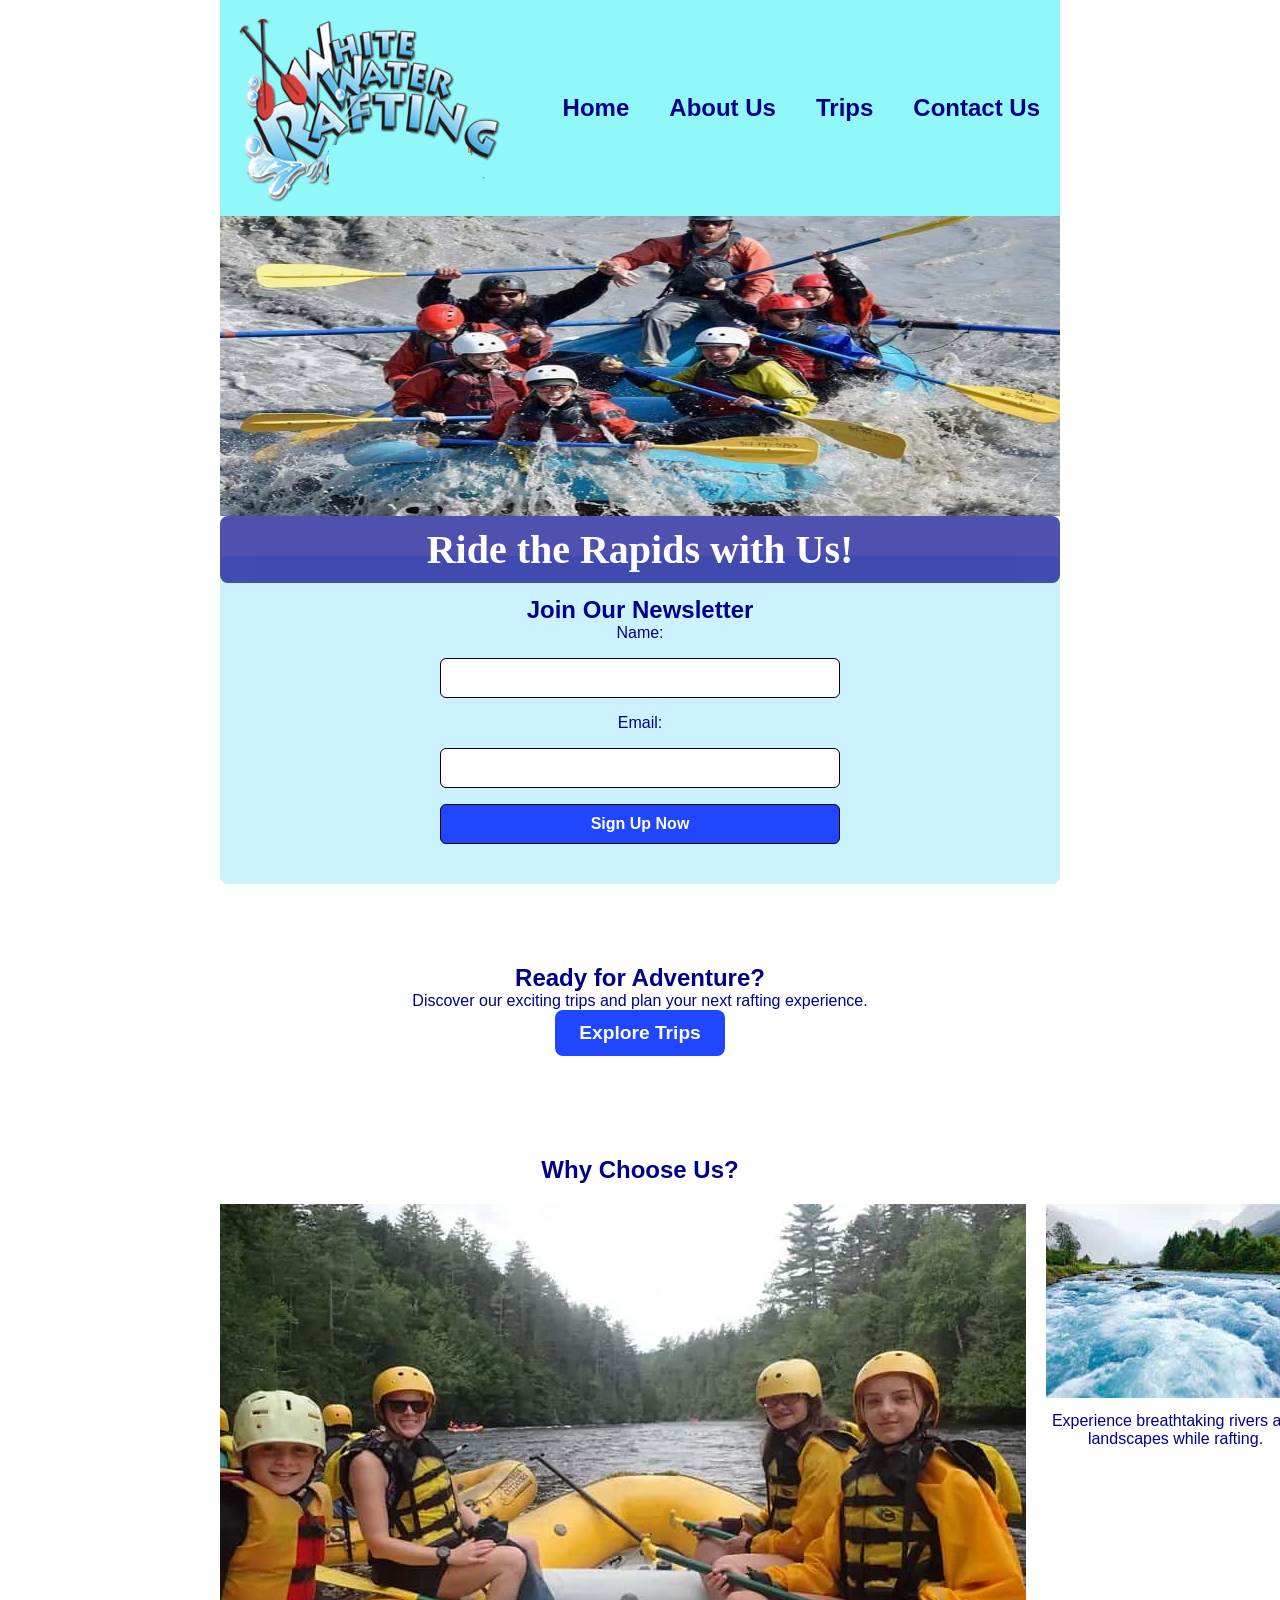
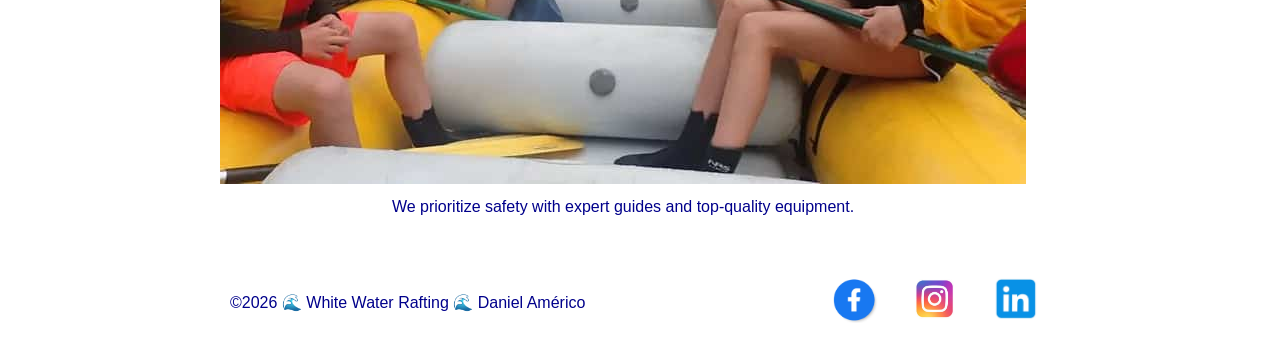
<file: wwr/index.html>
<!DOCTYPE html>
<html lang="en">

<head>
    <meta charset="UTF-8">
    <meta name="viewport" content="width=device-width, initial-scale=1.0">
    <title>Home - White Water Rafting</title>
    <meta name="description"
      content="Welcome to White Water Rafting! Discover thrilling adventures, sign up for our newsletter, and explore our trips.">
    <meta name="author" content="Daniel Américo">
    <link rel="stylesheet" href="styles/rafting.css">
</head>

<body>
    <!-- Header igual às outras páginas -->
    <header>
        <img src="images/logo.png" alt="Rafting Logo">
        <nav>
            <ul>
                <li><a href="index.html">Home</a></li>
                <li><a href="about.html">About Us</a></li>
                <li><a href="trips.html">Trips</a></li>
                <li><a href="contact.html">Contact Us</a></li>
            </ul>
        </nav>
    </header>

    <main>
        <!-- Hero Section -->
        <section class="hero">
            <img src="images/hero-rafting.jpg" alt="Rafting Adventure">
            <h1>Ride the Rapids with Us!</h1>
        </section>

        <!-- Newsletter -->
        <section class="newsletter">
            <h2>Join Our Newsletter</h2>
            <form action="#" method="post">
                <label for="name">Name:</label>
                <input type="text" id="name" name="name" required>

                <label for="email">Email:</label>
                <input type="email" id="email" name="email" required>

                <button type="submit">Sign Up Now</button>
            </form>
        </section>

        <!-- Call to Action -->
        <section class="cta">
            <h2>Ready for Adventure?</h2>
            <p>Discover our exciting trips and plan your next rafting experience.</p>
            <a href="trips.html" class="cta-button">Explore Trips</a>
        </section>

        <!-- Grid Content -->
        <section class="grid-content">
            <h2>Why Choose Us?</h2>
            <div class="grid">
                <div>
                    <img src="images/safety.jpg" alt="Safety First">
                    <p>We prioritize safety with expert guides and top-quality equipment.</p>
                </div>
                <div>
                    <img src="images/nature.jpg" alt="Beautiful Nature">
                    <p>Experience breathtaking rivers and landscapes while rafting.</p>
                </div>
            </div>
        </section>
    </main>

    <!-- Footer igual às outras páginas -->
    <footer>
        <p>©️2026 🌊 White Water Rafting 🌊 Daniel Américo</p>
        <nav class="socialmedia">
            <a href="https://www.facebook.com/daniel.americo.359"><img
                  src="images/facebook-logo.png" alt="Facebook Logo" width="50"></a>
            <a href="https://www.instagram.com/d_.americo/"><img src="images/instagram-logo.png"
                  alt="Instagram Logo" width="50"></a>
            <a href="https://www.linkedin.com/in/daniel-am%C3%A9rico-a589a31b2/"><img
                  src="images/linkdin-logo.png" alt="LinkedIn Logo" width="50"></a>
        </nav>
    </footer>
</body>

</html>
</file>
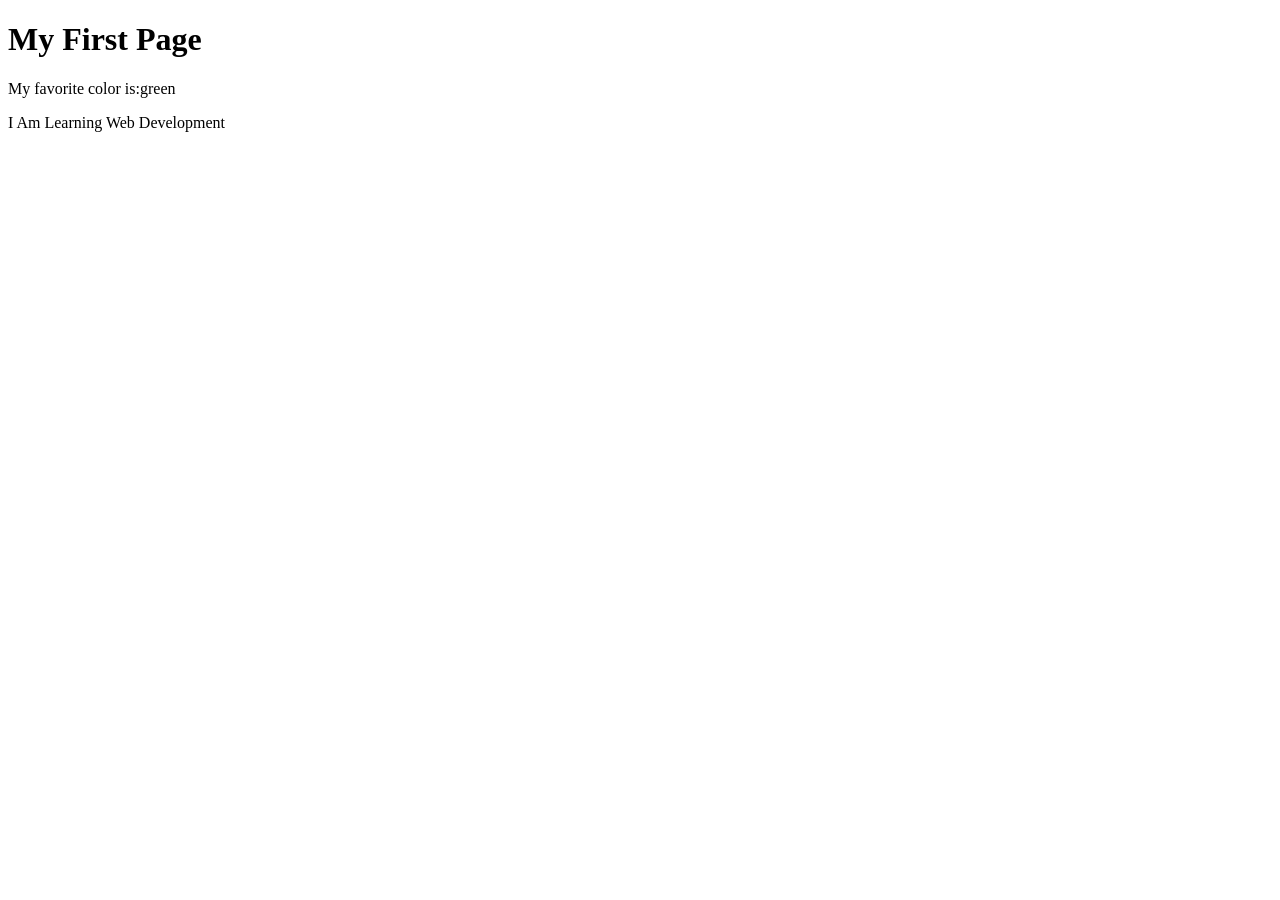
<file: week01/first-page.html>
<!DOCTYPE html>
<html lang="en">

<head>
    <meta charset="UTF-8">
    <meta name="viewport" content="width=device-width, initial-scale=1.0">
    <title>My First Page</title>
</head>

<body>
    <h1>My First Page</h1>
    <p>My favorite color is:green </p>
    <p>I Am Learning Web Development</p>
</body>

</html>
</file>
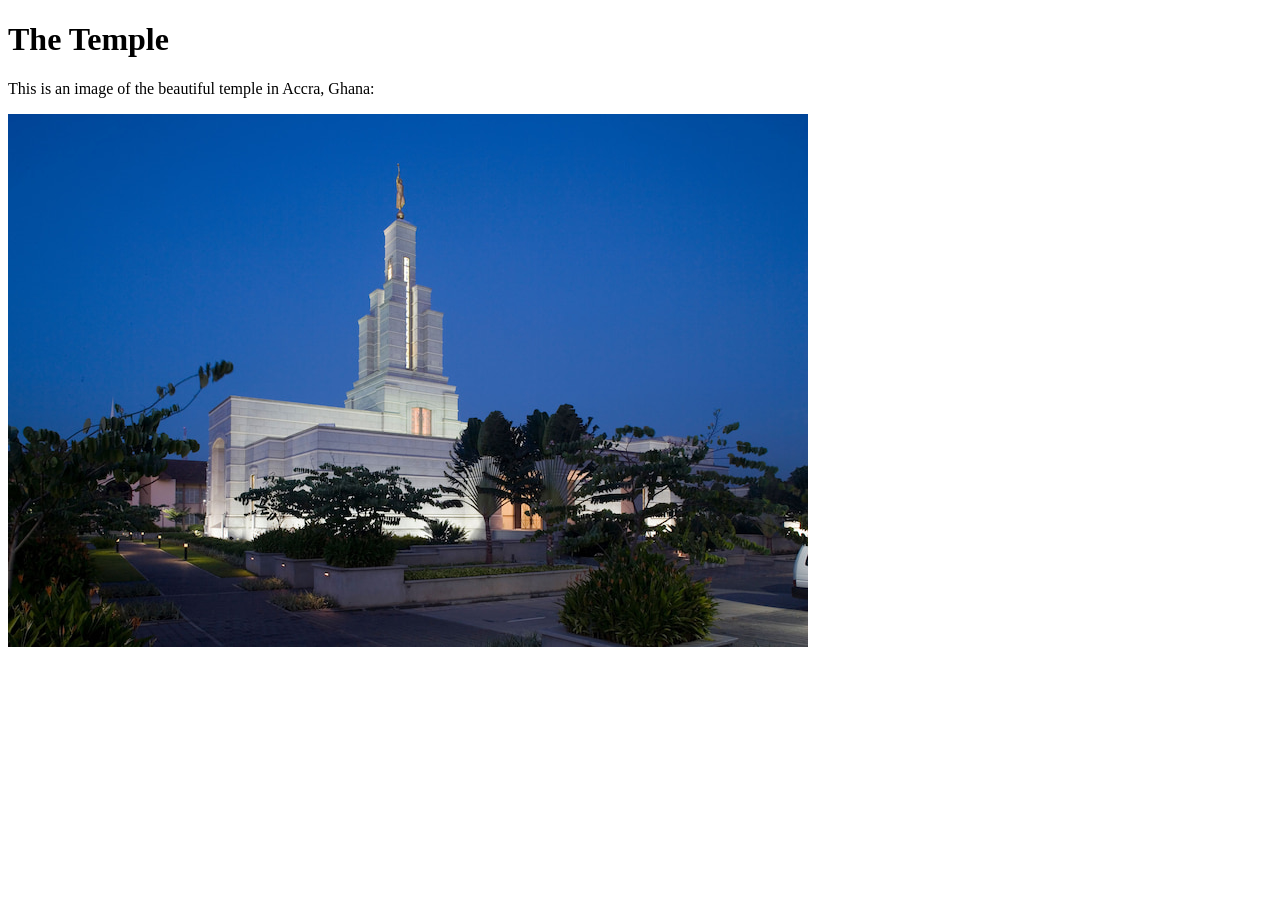
<file: week01/images-solution.html>
<!DOCTYPE html>
<html lang="en">

<head>
    <meta charset="UTF-8">
    <meta name="viewport" content="width=device-width, initial-scale=1.0">
    <title>Temple Image</title>
</head>

<body>
    <h1>The Temple</h1>
    <p>This is an image of the beautiful temple in Accra, Ghana:</p>
    <img src="images/temple-small.jpg" alt="The Accra Ghana Temple">

</body>

</html>
</file>
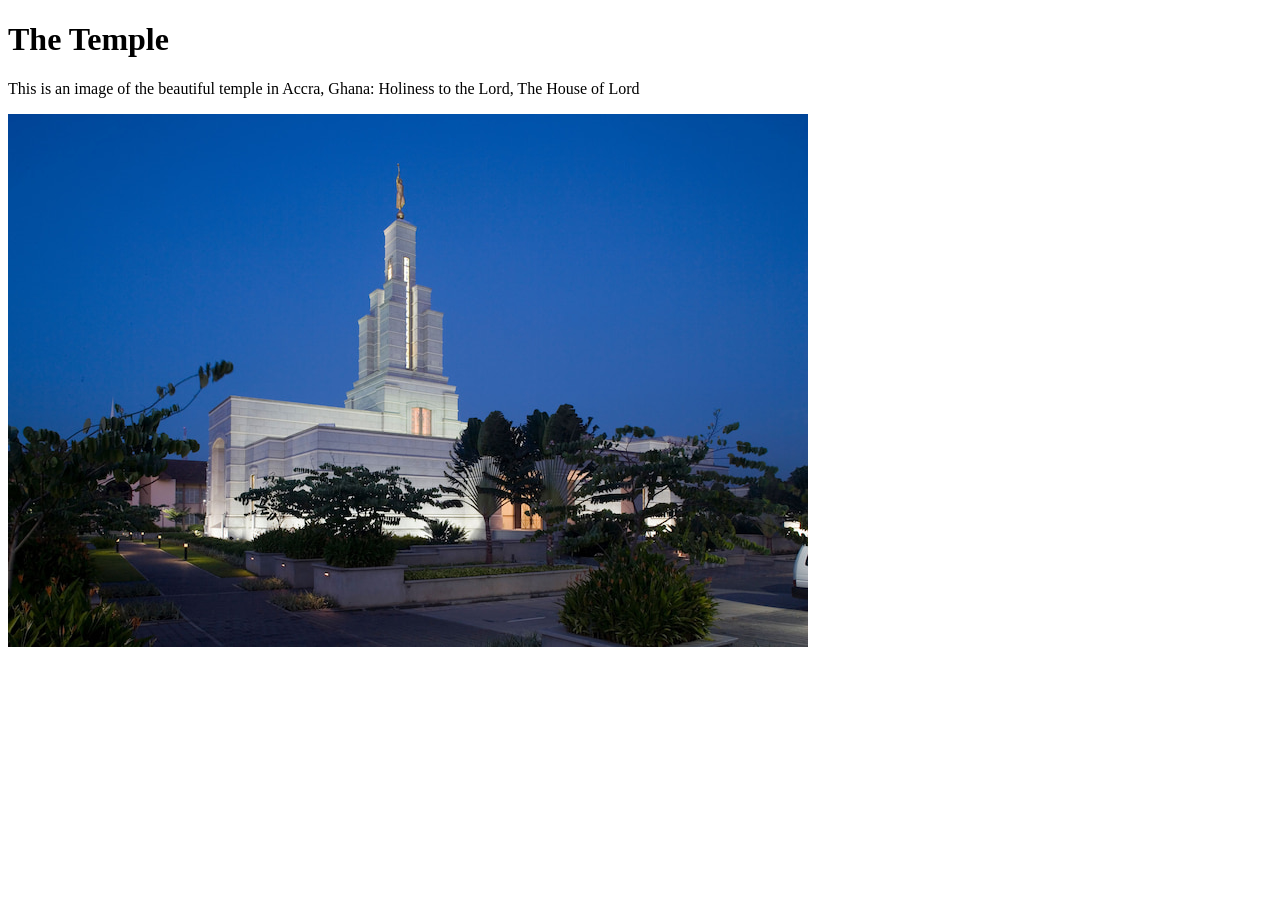
<file: week01/images.html>
<!DOCTYPE html>
<html lang="en">

<head>
    <meta charset="UTF-8">
    <meta name="viewport" content="width=device-width, initial-scale=1.0">
    <title>Temple Image</title>
</head>

<body>
    <h1>The Temple</h1>
    <p>This is an image of the beautiful temple in Accra, Ghana: Holiness to the Lord, The House of
        Lord</p>
    <img src="images/temple-small.jpg" alt="The Accra Ghana Temple">

</body>

</html>
</file>
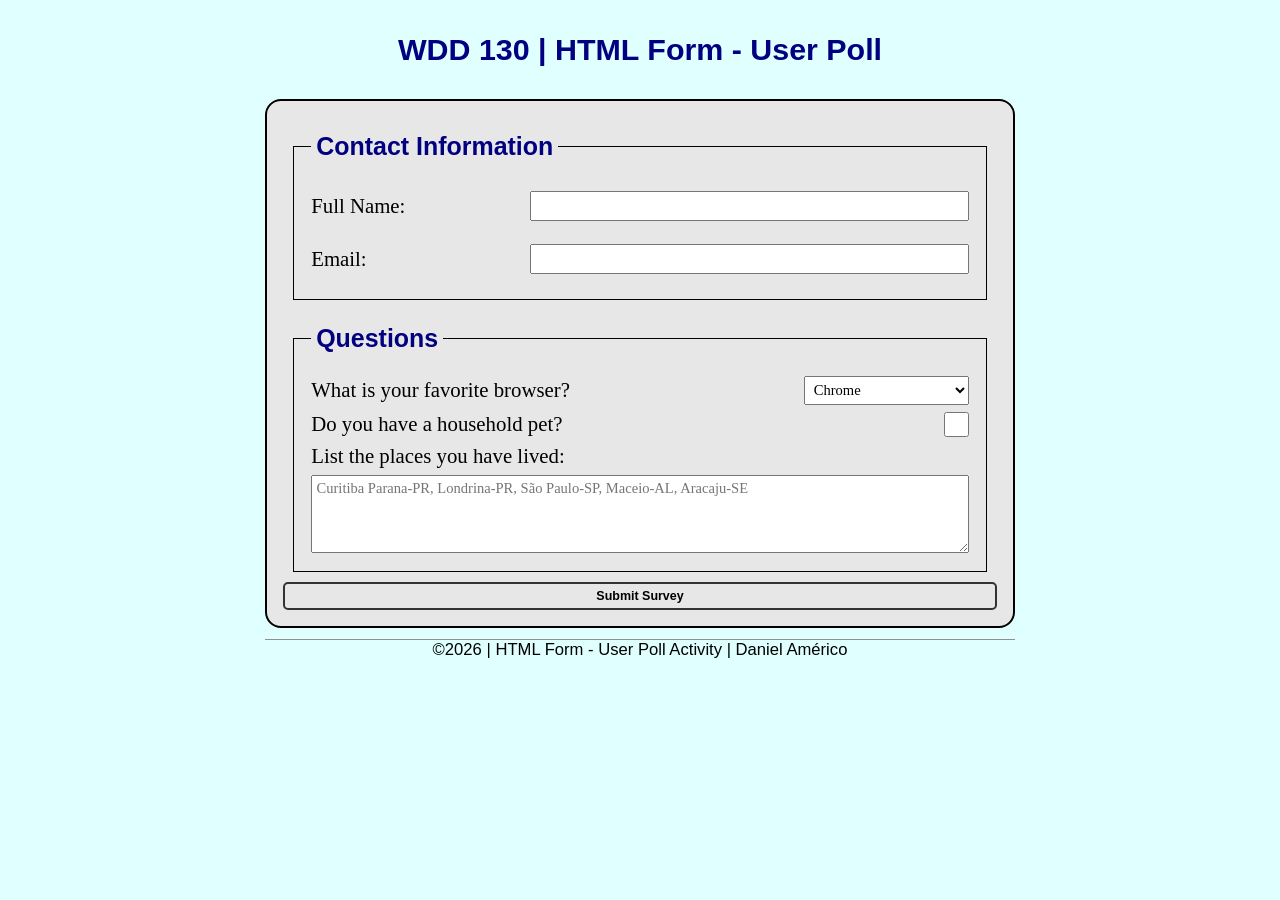
<file: week05/poll-form.html>
<!DOCTYPE html>
<html lang="en">

<head>
    <meta charset="UTF-8">
    <meta name="viewport" content="width=device-width, initial-scale=1.0">
    <title>Poll Form</title>
    <link rel="stylesheet" href="styles/poll-form.css">
</head>

<body>
    <header>
        <h1>WDD 130 | HTML Form - User Poll</h1>
    </header>
    <main>
        <form action="#" method="post">
            <fieldset>
                <legend>Contact Information</legend>

                <div class="form-item column2">
                    <label for="fullname"> Full Name:</label>
                    <input type="text" id="fullname" name="fullname" required>
                </div>

                <div class="form-item column2">
                    <label for="useremail"> Email:</label>
                    <input type="email" id="useremail" name="useremail" required>
                </div>

            </fieldset>

            <fieldset>
                <legend>Questions</legend>
                <div class="form-item column1">
                    <label for="favoritebrowser">What is your favorite browser?</label>
                    <select id="browser" name="browser">
                        <option value="Chrome">Chrome</option>
                        <option value="Safari">Safari</option>
                        <option value="Edge">Edge</option>
                        <option value="Other">Other</option>
                    </select>
                </div>

                <div class="form-item column1">
                    <label for="pet">Do you have a household pet?</label>
                    <input type="checkbox" id="pet" name="pet">
                </div>


                <label for="feedback">List the places you have lived:</label>
                <textarea id="feedback" name="feedback" rows="4"
                  placeholder="Curitiba Parana-PR, Londrina-PR, São Paulo-SP, Maceio-AL, Aracaju-SE"></textarea>
            </fieldset>

            <button type="submit">Submit Survey</button>
        </form>
    </main>
    <footer>
        <p>©️2026 | HTML Form - User Poll Activity | Daniel Américo</p>
    </footer>
</body>

</html>
</file>
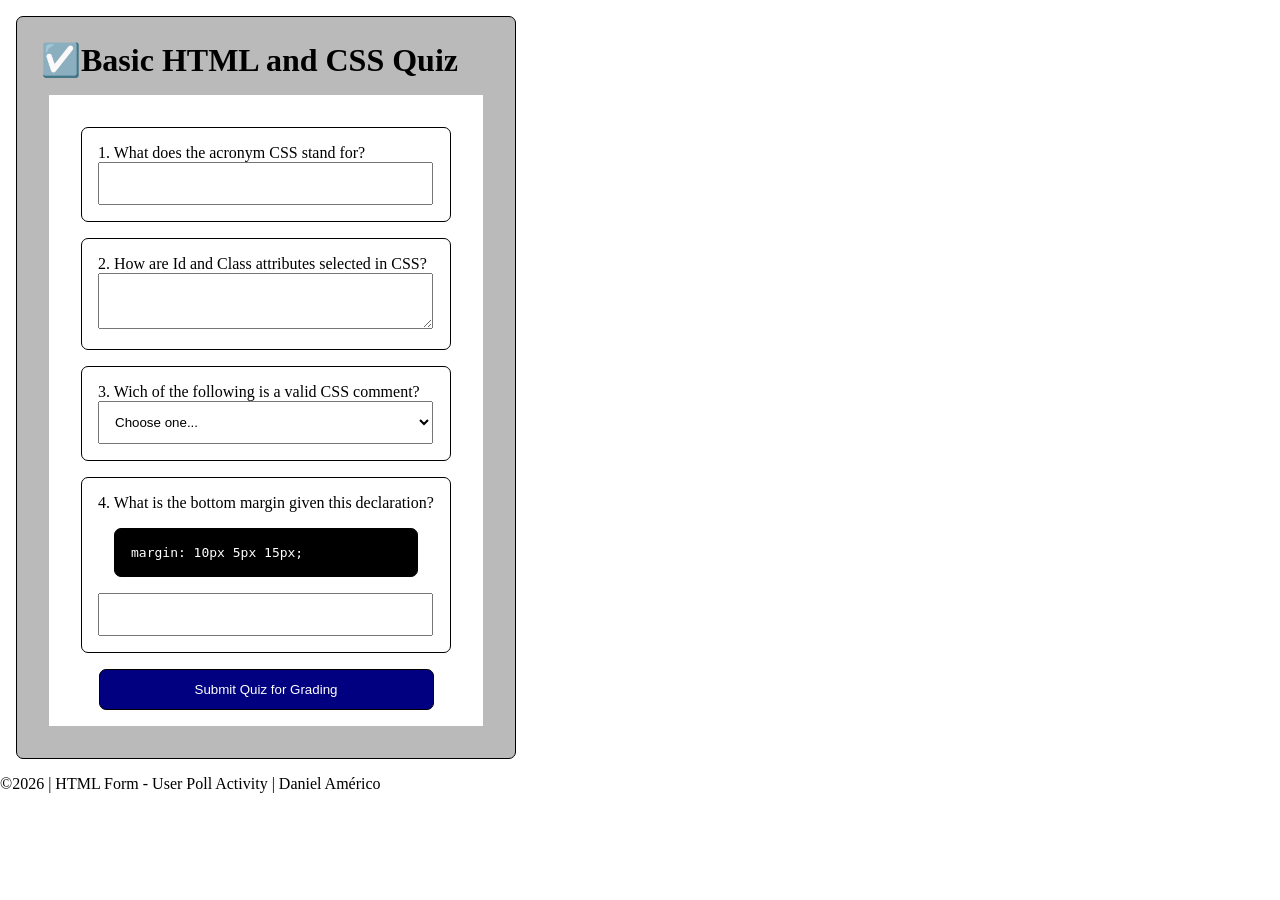
<file: week05/quiz.html>
<!DOCTYPE html>
<html lang="en">

<head>
    <meta charset="UTF-8">
    <meta name="viewport" content="width=device-width, initial-scale=1.0">
    <title>Basic Quiz <Form></Form>
    </title>
    <link rel="stylesheet" href="styles/quiz.css">
</head>

<body>
    <main class="box">
        <h1>☑️Basic HTML and CSS Quiz</h1>
        <form>
            <div class="quiz-item box">
                <!-- desse jeito não precisa nem de for e nem id, a pergunta vem antes e depois usa o input type e o name -->
                <label>
                    1. What does the acronym CSS stand for?
                    <input type="text" name="q1">
                </label>
            </div>
            <div class="quiz-item box">
                <label for="q2">2. How are Id and Class attributes selected in CSS?</label>
                <textarea name="" id="" type="text" id="q2" name="q2"></textarea>
            </div>
            <div class="quiz-item box">
                <label for="q3">3. Wich of the following is a valid CSS comment?</label>
                <select name="" id="" type="text" id="q3" name="q3">
                    <option value="" selected disabled>Choose one...</option>
                    <option value="A">A. &lt; !-- This is a comment -- &gt;</option>
                    <!-- foi usado &lt e &gt; pois ele fazer o simbolo de < > , se a gente tenta fazer isso no html ele entende como um comentario mas nesse caso so queremos colocar em uma pergunta de opções para a pessoa escolher-->
                    <option value="B">B. /* This is a comment */</option>
                    <option value="C">C. // This is a comment // </option>
                </select>
            </div>
            <div class="quiz-item box">
                <label for="q4">4. What is the bottom margin given this declaration?</label>
                <code class="box">margin: 10px 5px 15px;</code>
                <input type="text" id="q4" name="q4">
            </div>

            <button type="submit">Submit Quiz for Grading</button>
        </form>
    </main>
    <footer>
        <p>©️2026 | HTML Form - User Poll Activity | Daniel Américo</p>
    </footer>
</body>

</html>
</file>
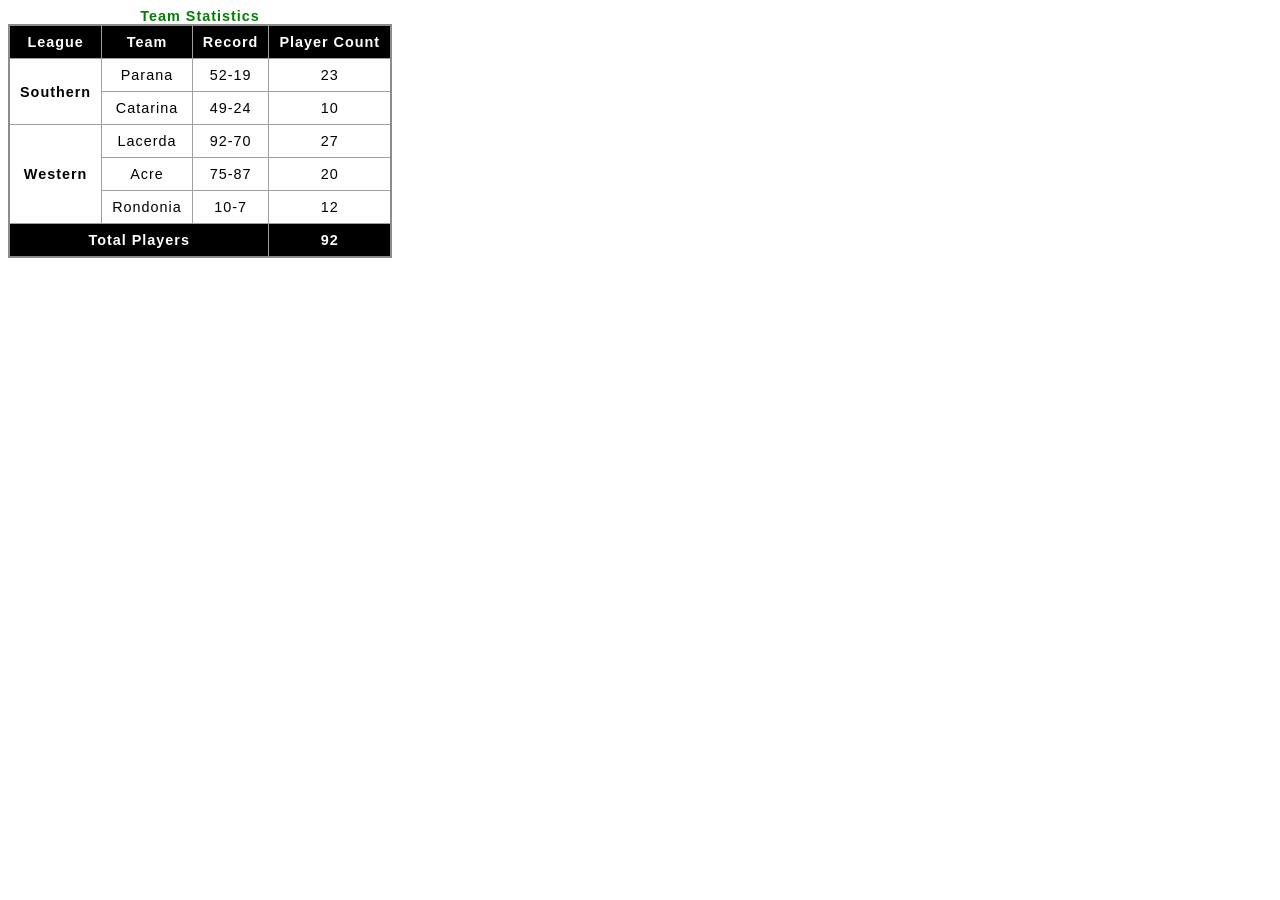
<file: week05/table.html>
<!DOCTYPE html>
<html lang="en">

<head>
    <meta charset="UTF-8">
    <meta name="viewport" content="width=device-width, initial-scale=1.0">
    <title>Tablet</title>
    <link rel="stylesheet" href="styles/table.css">
</head>

<body>
    <table>
        <caption>Team Statistics</caption>
        <thead>
            <tr>
                <th>League</th>
                <th>Team</th>
                <th>Record</th>
                <th>Player Count</th>
            </tr>
        </thead>
        <tbody>
            <tr>
                <th rowspan="2">Southern</th>
                <td>Parana</td>
                <td>52-19</td>
                <td>23</td>
            </tr>
            <tr>
                <td>Catarina</td>
                <td>49-24</td>
                <td>10</td>
            </tr>
            <tr>
                <th rowspan="3">Western</th>
                <td>Lacerda</td>
                <td>92-70</td>
                <td>27</td>
            </tr>
            <tr>
                <td>Acre</td>
                <td>75-87</td>
                <td>20</td>
            </tr>
            <tr>
                <td>Rondonia</td>
                <td>10-7</td>
                <td>12</td>
            </tr>
        </tbody>
        <tfoot>
            <tr>
                <th colspan="3">Total Players</th>
                <td>92</td>
            </tr>
        </tfoot>
    </table>
</body>

</html>
</file>
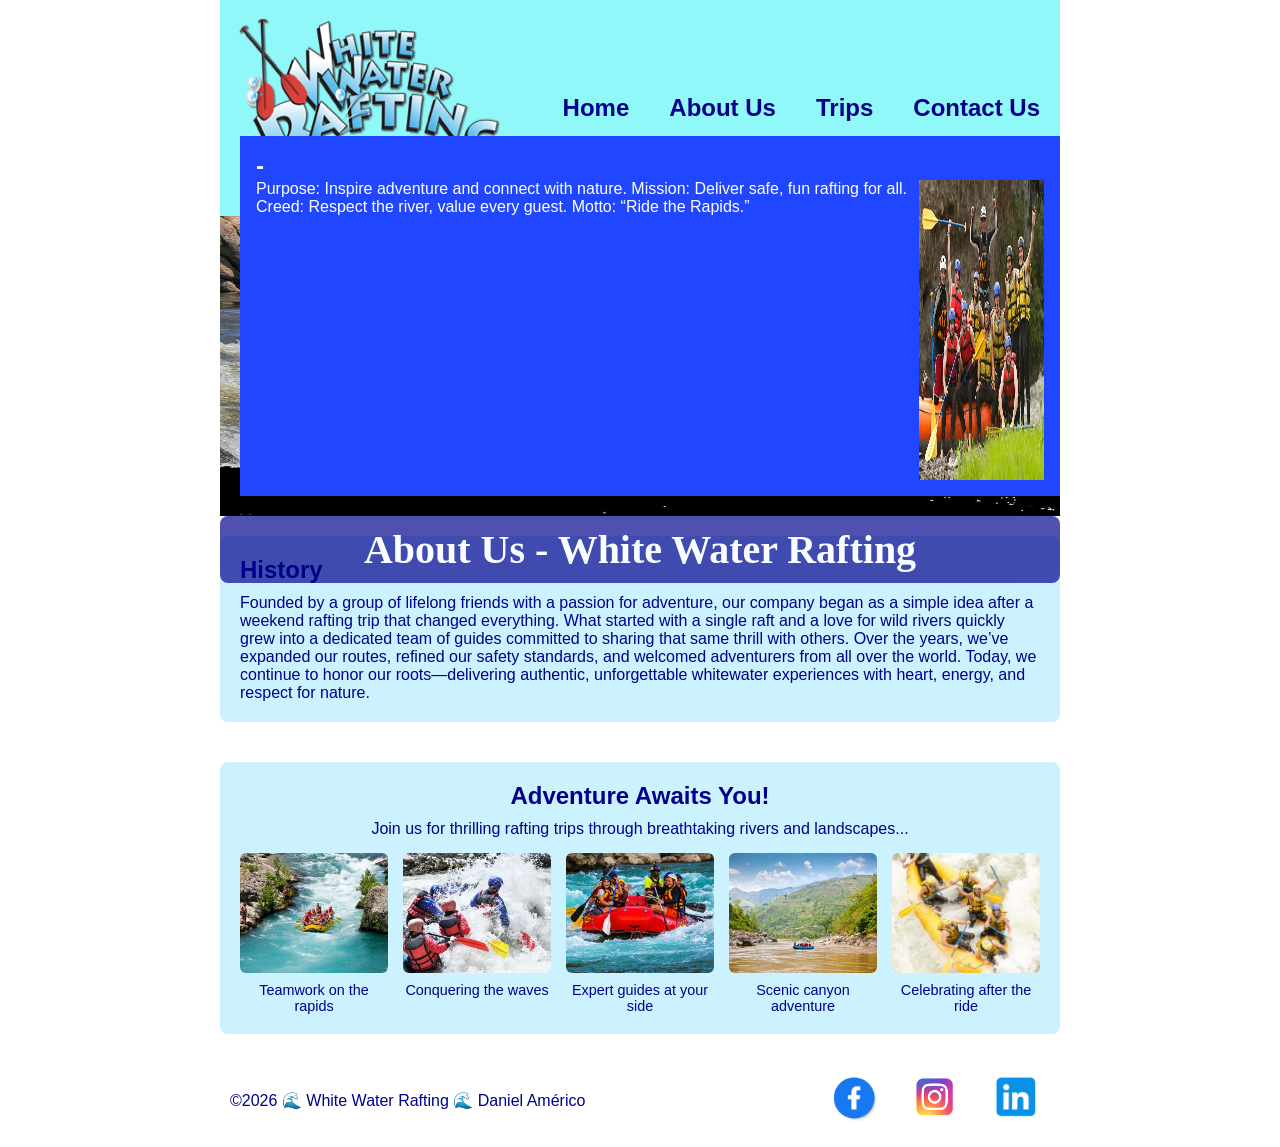
<file: wwr/about copy.html>
<!DOCTYPE html>
<html lang="en">

<head>
    <meta charset="UTF-8">
    <meta name="viewport" content="width=device-width, initial-scale=1.0">
    <title>About Us - White Water Rafting</title>
    <meta name="description"
      content="Discover White Water Rafting adventures. Safe, guided trips through stunning rivers for all skill levels.">
    <meta name="author" content="Daniel Américo">
    <link rel="stylesheet" href="styles/rafting.css">
</head>

<body>
    <header>
        <img src="images/logo.png" alt="rafting logo">
        <nav>
            <ul>
                <!--using ul and li leaves the header as a list one under other-->
                <li><a href="index.html">Home</a></li>
                <li><a href="about.html">About Us</a></li>
                <li><a href="trips.html">Trips</a></li>
                <li><a href="contact.html">Contact Us</a></li>
            </ul>
        </nav>
    </header>
    <main>
        <div class="hero">
            <img src="images/rafting-logo-hero.jpg" alt="Rafting background">
            <h1> About Us - White Water Rafting</h1>
            <article>
                <h2>-</h2>
                <img src="images/happy-client.jpg" alt="Happy client rafting" width="200">
                <p>Purpose: Inspire adventure and connect with nature.
                    Mission: Deliver safe, fun rafting for all.
                    Creed: Respect the river, value every guest.
                    Motto: “Ride the Rapids.”</p>
            </article>
        </div>

        <section class="history">
            <h2>History</h2>
            <p>Founded by a group of lifelong friends with a passion for adventure, our company
                began as a simple
                idea after a weekend rafting trip that changed everything. What started with a
                single raft and a
                love for wild rivers quickly grew into a dedicated team of guides committed to
                sharing that same
                thrill with others. Over the years, we’ve expanded our routes, refined our safety
                standards, and
                welcomed adventurers from all over the world. Today, we continue to honor our
                roots—delivering
                authentic, unforgettable whitewater experiences with heart, energy, and respect for
                nature.</p>
        </section>
        <section class="adventure">
            <h2>Adventure Awaits You!</h2>
            <p>Join us for thrilling rafting trips through breathtaking rivers and landscapes...</p>

            <div class="adventure-gallery">
                <figure>
                    <img src="images/1-rafting-team.jpg" alt="Rafting group on river">
                    <figcaption>Teamwork on the rapids</figcaption>
                </figure>
                <figure>
                    <img src="images/2-rafting-adventure.jpg" alt="Rafting boat in action">
                    <figcaption>Conquering the waves</figcaption>
                </figure>
                <figure>
                    <img src="images/3-enjoy-rafting.jpg" alt="Rafting guide leading">
                    <figcaption>Expert guides at your side</figcaption>
                </figure>
                <figure>
                    <img src="images/4-rafting-picture.jpg" alt="Rafting in canyon">
                    <figcaption>Scenic canyon adventure</figcaption>
                </figure>
                <figure>
                    <img src="images/5-insane-rafting-picture.jpg" alt="Rafting team celebrating">
                    <figcaption>Celebrating after the ride</figcaption>
                </figure>
            </div>
        </section>

    </main>
    <footer>
        <p>©️2026 🌊 White Water Rafting 🌊 Daniel Américo </p>
        <nav class="socialmedia">
            <a href="https://www.facebook.com/daniel.americo.359">
                <img src="images/facebook-logo.png" alt="facebook Logo" width="50">
            </a>
            <a href="https://www.instagram.com/d_.americo/">
                <img src="images/instagram-logo.png" alt="Instagram Logo" width="50">
            </a>
            <a href="https://www.linkedin.com/in/daniel-am%C3%A9rico-a589a31b2/">
                <img src="images/linkdin-logo.png" alt="Linkdin Logo" width="50">
            </a>
        </nav>
    </footer>
</body>

</html>
</file>
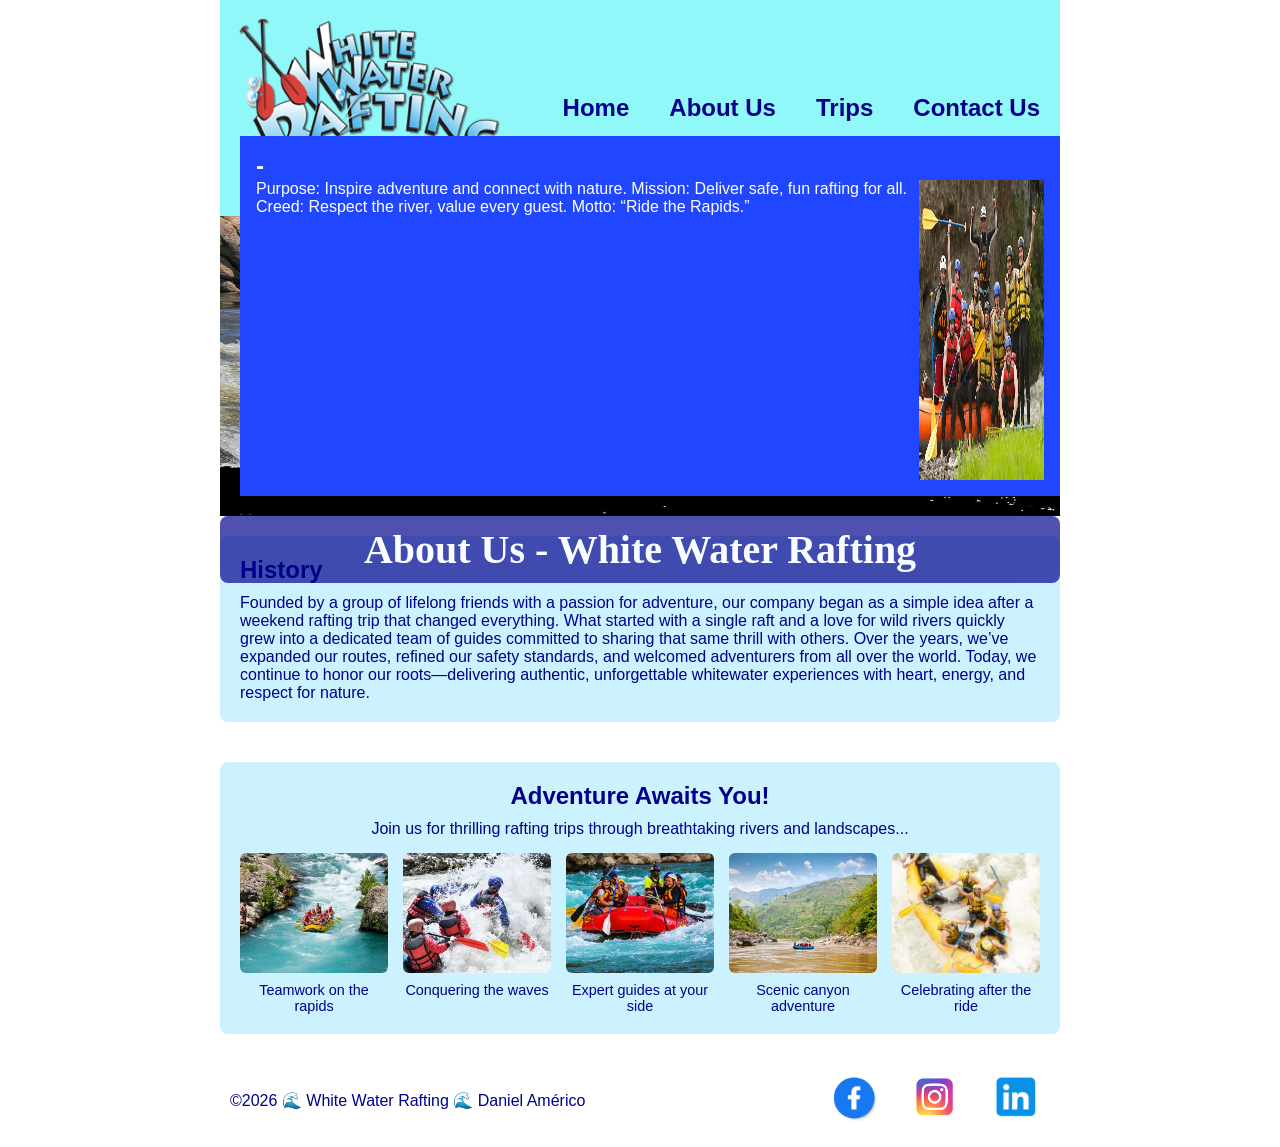
<file: wwr/about.html>
<!DOCTYPE html>
<html lang="en">

<head>
    <meta charset="UTF-8">
    <meta name="viewport" content="width=device-width, initial-scale=1.0">
    <title>About Us - White Water Rafting</title>
    <meta name="description"
      content="Discover White Water Rafting adventures. Safe, guided trips through stunning rivers for all skill levels.">
    <meta name="author" content="Daniel Américo">
    <link rel="stylesheet" href="styles/rafting.css">
</head>

<body>
    <header>
        <img src="images/logo.png" alt="rafting logo.">
        <nav>
            <ul>
                <!--using ul and li leaves the header as a list one under other-->
                <li><a href="index.html">Home</a></li>
                <li><a href="about.html">About Us</a></li>
                <li><a href="trips.html">Trips</a></li>
                <li><a href="contact.html">Contact Us</a></li>
            </ul>
        </nav>
    </header>
    <main>
        <div class="hero">
            <img src="images/rafting-logo-hero.jpg" alt="Rafting background">
            <h1> About Us - White Water Rafting</h1>
            <article>
                <h2>-</h2>
                <img src="images/happy-client.jpg" alt="Happy client rafting" width="200">
                <p>Purpose: Inspire adventure and connect with nature.
                    Mission: Deliver safe, fun rafting for all.
                    Creed: Respect the river, value every guest.
                    Motto: “Ride the Rapids.”</p>
            </article>
        </div>

        <section class="history">
            <h2>History</h2>
            <p>Founded by a group of lifelong friends with a passion for adventure, our company
                began as a simple
                idea after a weekend rafting trip that changed everything. What started with a
                single raft and a
                love for wild rivers quickly grew into a dedicated team of guides committed to
                sharing that same
                thrill with others. Over the years, we’ve expanded our routes, refined our safety
                standards, and
                welcomed adventurers from all over the world. Today, we continue to honor our
                roots—delivering
                authentic, unforgettable whitewater experiences with heart, energy, and respect for
                nature.</p>
        </section>
        <section class="adventure">
            <h2>Adventure Awaits You!</h2>
            <p>Join us for thrilling rafting trips through breathtaking rivers and landscapes...</p>

            <div class="adventure-gallery">
                <figure>
                    <img src="images/1-rafting-team.jpg" alt="Rafting group on river">
                    <figcaption>Teamwork on the rapids</figcaption>
                </figure>
                <figure>
                    <img src="images/2-rafting-adventure.jpg" alt="Rafting boat in action">
                    <figcaption>Conquering the waves</figcaption>
                </figure>
                <figure>
                    <img src="images/3-enjoy-rafting.jpg" alt="Rafting guide leading">
                    <figcaption>Expert guides at your side</figcaption>
                </figure>
                <figure>
                    <img src="images/4-rafting-picture.jpg" alt="Rafting in canyon">
                    <figcaption>Scenic canyon adventure</figcaption>
                </figure>
                <figure>
                    <img src="images/5-insane-rafting-picture.jpg" alt="Rafting team celebrating">
                    <figcaption>Celebrating after the ride</figcaption>
                </figure>
            </div>
        </section>

    </main>
    <footer>
        <p>©️2026 🌊 White Water Rafting 🌊 Daniel Américo </p>
        <nav class="socialmedia">
            <a href="https://www.facebook.com/daniel.americo.359">
                <img src="images/facebook-logo.png" alt="facebook Logo" width="50">
            </a>
            <a href="https://www.instagram.com/d_.americo/">
                <img src="images/instagram-logo.png" alt="Instagram Logo" width="50">
            </a>
            <a href="https://www.linkedin.com/in/daniel-am%C3%A9rico-a589a31b2/">
                <img src="images/linkdin-logo.png" alt="Linkdin Logo" width="50">
            </a>
        </nav>
    </footer>
</body>

</html>
</file>
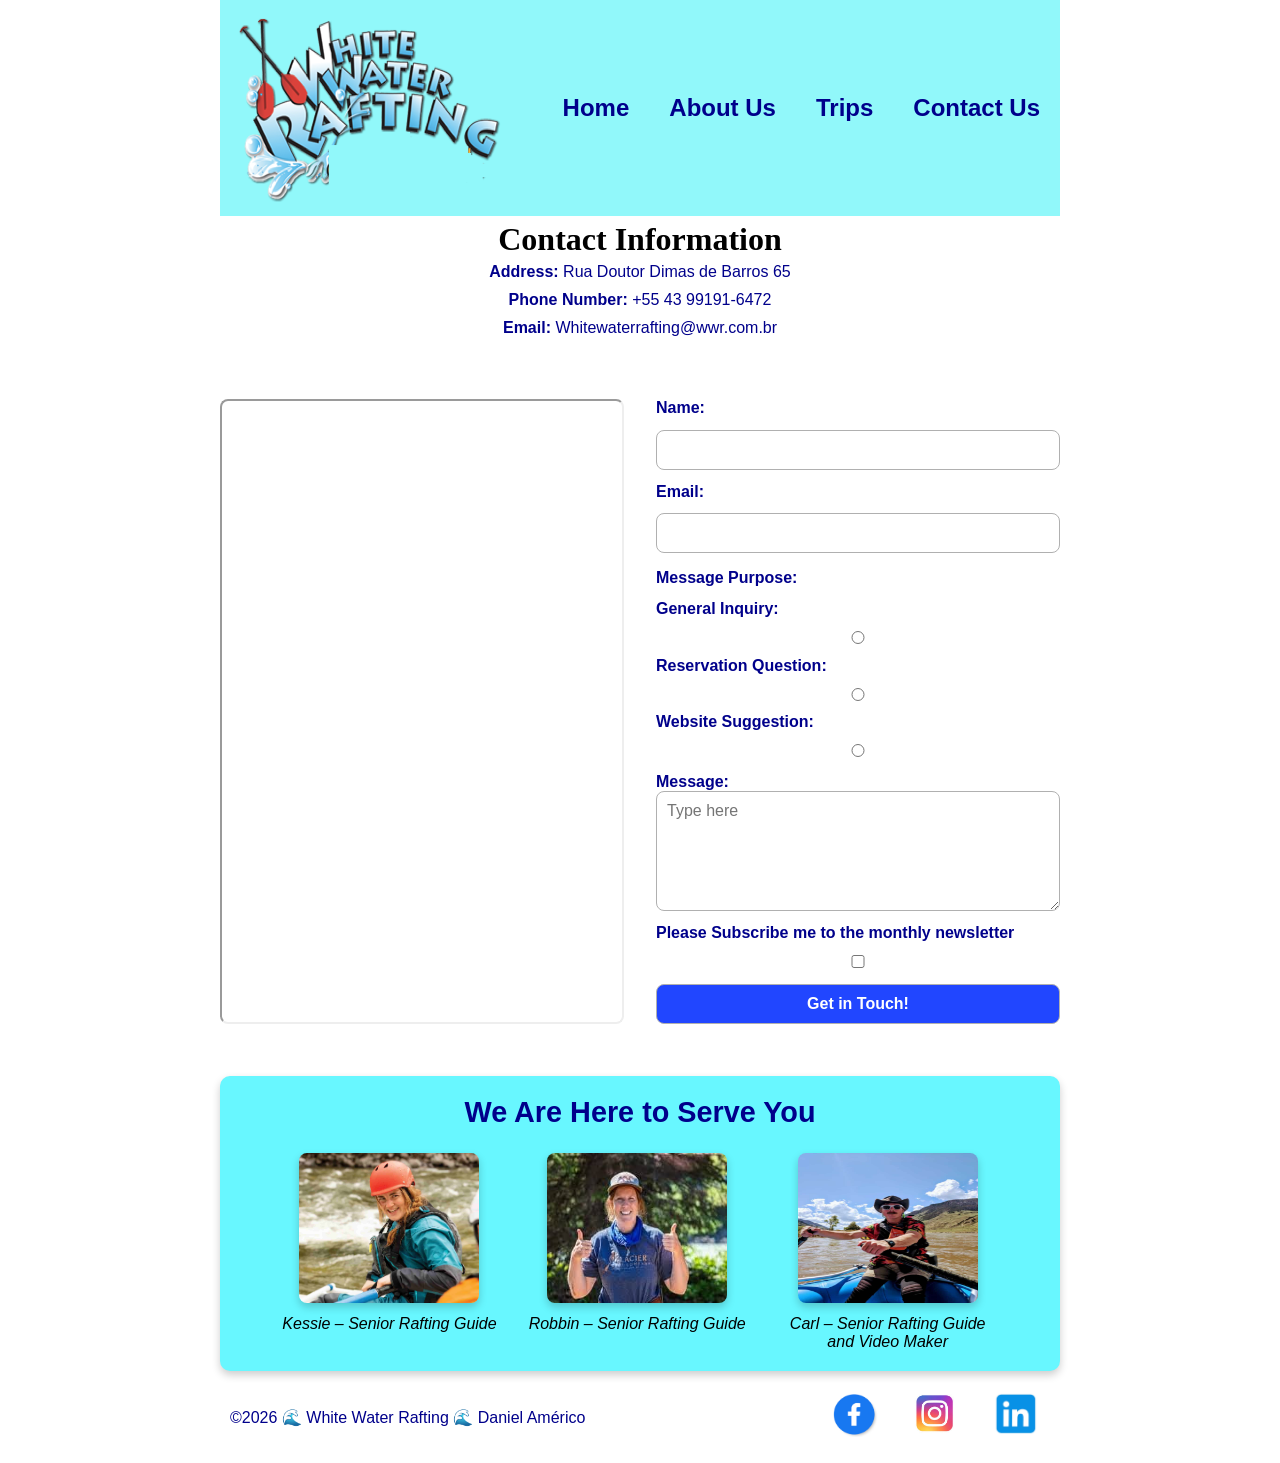
<file: wwr/contact.html>
<!DOCTYPE html>
<html lang="en">

<head>
    <meta charset="UTF-8">
    <meta name="viewport" content="width=device-width, initial-scale=1.0">
    <title>Contact Us - White Water Rafting</title>
    <meta name="description"
      content="Contact Us for more information about reservations, plans a much more adventure that rafting offer!!!">
    <meta name="author" content="Daniel Américo">
    <link rel="stylesheet" href="styles/rafting.css">
</head>

<body>
    <header>
        <img src="images/logo.png" alt="rafting logo">
        <nav>
            <ul>
                <!--using ul and li leaves the header as a list one under other-->
                <li><a href="index.html">Home</a></li>
                <li><a href="about.html">About Us</a></li>
                <li><a href="trips.html">Trips</a></li>
                <li><a href="contact.html">Contact Us</a></li>
            </ul>
        </nav>
    </header>
    <main>
        <div class="company-info">
            <h1>Contact Information</h1>
            <p><strong>Address:</strong> Rua Doutor Dimas de Barros 65</p>
            <p><strong>Phone Number:</strong> +55 43 99191-6472</p>
            <p><strong>Email:</strong> Whitewaterrafting@wwr.com.br</p>
        </div>

        <section class="contact-area">
            <div class="map">
                <iframe
                  src="https://www.google.com/maps/embed?pb=!1m18!1m12!1m3!1d3663.4490638610228!2d-51.17884472489822!3d-23.335739978955502!2m3!1f0!2f0!3f0!3m2!1i1024!2i768!4f13.1!3m3!1m2!1s0x94eb434a6eda02f7%3A0x98a49a0dbee7845f!2sR.%20Dr.%20Dimas%20de%20Barros%2C%2065%20-%20Guanabara%2C%20Londrina%20-%20PR%2C%2086010-010!5e0!3m2!1spt-BR!2sbr!4v1775090312019!5m2!1spt-BR!2sbr"
                  referrerpolicy="no-referrer-when-downgrade"></iframe>
            </div>

            <div class="contact-form">
                <form action="#" method="post">
                    <fieldset>
                        <label for="name"> Name:</label>
                        <input type="text" id="name" name="name" required>

                        <label for="email"> Email:</label>
                        <input type="email" id="email" name="Email" required>

                    </fieldset>

                    <fieldset>
                        <label>Message Purpose:</label>

                        <label for="Generalinquiry"> General Inquiry:</label>
                        <input type="radio" id="General" name="purpose" value="General" required>


                        <label for="reservation"> Reservation Question:</label>
                        <input type="radio" id="reservation" name="purpose" value="Reservation">


                        <label for="suggestion"> Website Suggestion:</label>
                        <input type="radio" id="suggestion" name="purpose" value="suggestion"
                          required>


                    </fieldset>

                    <fieldset>
                        <label>
                            Message:
                            <textarea name="Message" id="Message" placeholder="Type here"
                              required></textarea>
                        </label>

                        <label for="subscribe"> Please Subscribe me to the monthly
                            newsletter</label>
                        <input type="checkbox" id="subscribe"
                          name="Please Subscribe me to the monthly newsletter" required>

                    </fieldset>


                    <button type="submit">Get in Touch!</button>

                </form>
            </div>
        </section>

        <section class="employees">
            <h2><strong>We Are Here to Serve You</strong></h2>
            <div class="employees-gallery">
                <figure>
                    <img src="images/employe1.jpg" alt="Portrait of Kassie, rafting guide">
                    <figcaption>Kessie – Senior Rafting Guide</figcaption>
                </figure>
                <figure>
                    <img src="images/employe2.jpg" alt="Portrait of Robin, rafting guide">
                    <figcaption>Robbin – Senior Rafting Guide</figcaption>
                </figure>
                <figure>
                    <img src="images/employe3.jpg" alt="Portrait of Carl, rafting guide">
                    <figcaption>Carl – Senior Rafting Guide and Video Maker</figcaption>
                </figure>
            </div>
        </section>


    </main>
    <footer>
        <p>©️2026 🌊 White Water Rafting 🌊 Daniel Américo </p>
        <nav class="socialmedia">
            <a href="https://www.facebook.com/daniel.americo.359">
                <img src="images/facebook-logo.png" alt="facebook Logo" width="50">
            </a>
            <a href="https://www.instagram.com/d_.americo/">
                <img src="images/instagram-logo.png" alt="Instagram Logo" width="50">
            </a>
            <a href="https://www.linkedin.com/in/daniel-am%C3%A9rico-a589a31b2/">
                <img src="images/linkdin-logo.png" alt="Linkdin Logo" width="50">
            </a>
        </nav>
    </footer>
</body>

</html>
</file>
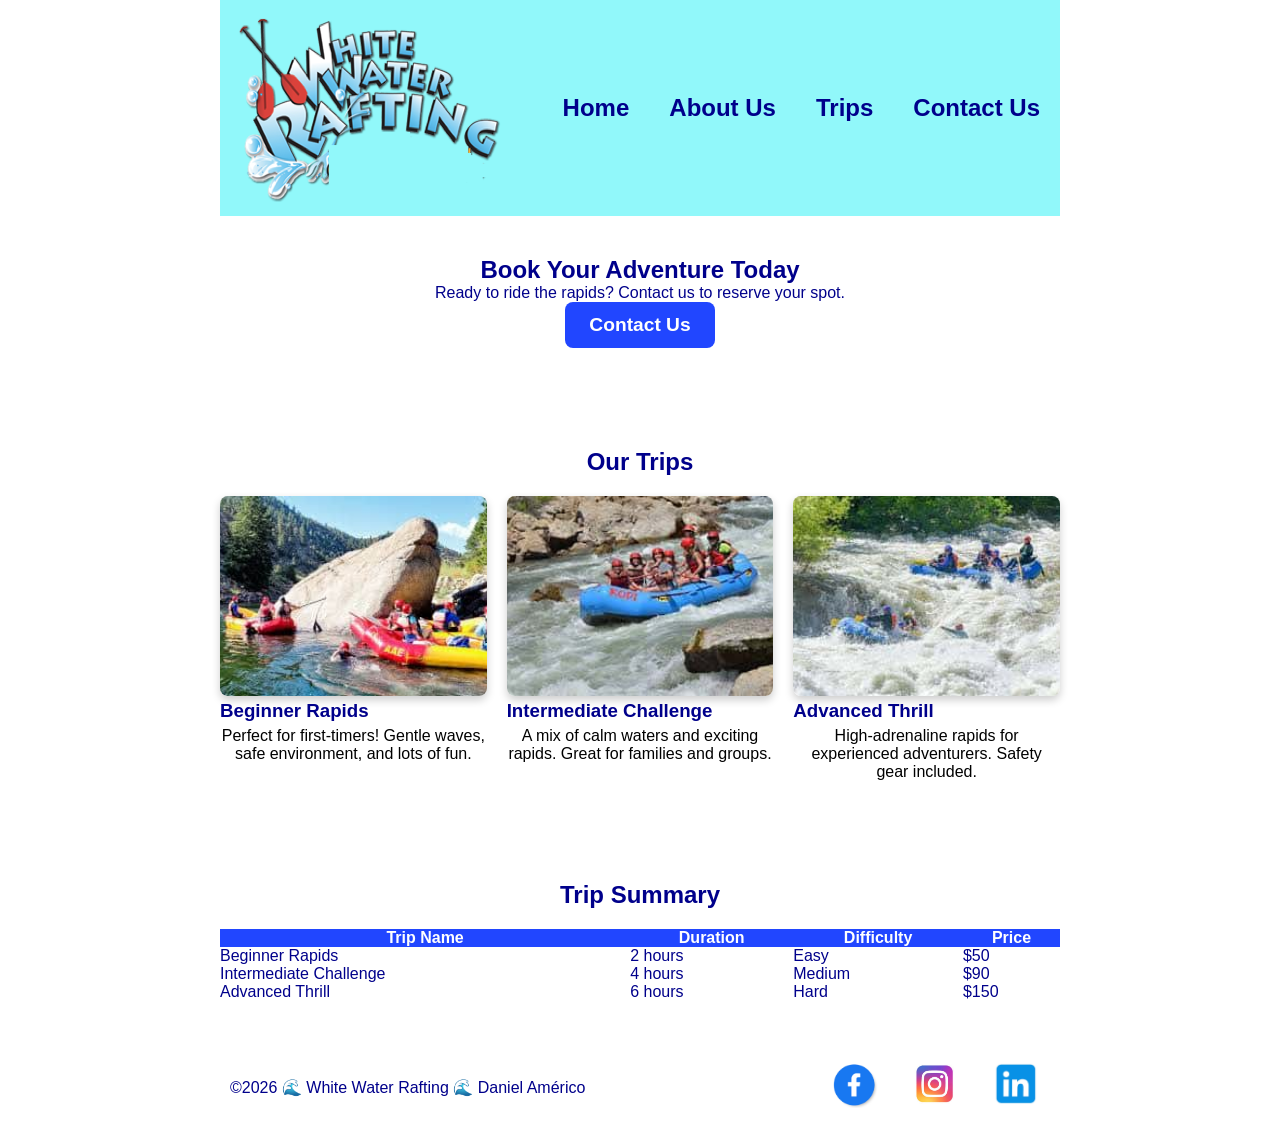
<file: wwr/trips.html>
<!DOCTYPE html>
<html lang="en">

<head>
    <meta charset="UTF-8">
    <meta name="viewport" content="width=device-width, initial-scale=1.0">
    <title>White Water Rafting</title>
    <meta name="description"
      content="Explore our rafting trips! Choose from beginner to advanced adventures and plan your next ride.">
    <meta name="author" content="Daniel Américo">
    <link rel="stylesheet" href="styles/rafting.css">
</head>

<body>
    <header>
        <img src="images/logo.png" alt="Rafting Logo">
        <nav>
            <ul>
                <li><a href="index.html">Home</a></li>
                <li><a href="about.html">About Us</a></li>
                <li><a href="trips.html">Trips</a></li>
                <li><a href="contact.html">Contact Us</a></li>
            </ul>
        </nav>
    </header>
    <main>
        <section class="cta">
            <h2>Book Your Adventure Today</h2>
            <p>Ready to ride the rapids? Contact us to reserve your spot.</p>
            <a href="contact.html" class="cta-button">Contact Us</a>
        </section>
        <section class="trip-description">
            <h2>Our Trips</h2>
            <div class="grid">
                <div>
                    <img src="images/trip1.jpg" alt="Beginner Rafting Trips">
                    <h3>Beginner Rapids</h3>
                    <p>Perfect for first-timers! Gentle waves, safe environment, and lots of fun.
                    </p>
                </div>
                <div>
                    <img src="images/trip2.jpg" alt="Intermediate Rafting Trip">
                    <h3>Intermediate Challenge</h3>
                    <p>A mix of calm waters and exciting rapids. Great for families and groups.</p>
                </div>
                <div>
                    <img src="images/trip3.jpg" alt="Advanced Rafting Trip">
                    <h3>Advanced Thrill</h3>
                    <p>High-adrenaline rapids for experienced adventurers. Safety gear included.</p>
                </div>
            </div>
        </section>

        <section class="trip-table">
            <h2>Trip Summary</h2>
            <table>
                <thead>
                    <tr>
                        <th>Trip Name</th>
                        <th>Duration</th>
                        <th>Difficulty</th>
                        <th>Price</th>
                    </tr>
                </thead>
                <tbody>
                    <tr>
                        <td>Beginner Rapids</td>
                        <td>2 hours</td>
                        <td>Easy</td>
                        <td>$50</td>
                    </tr>
                    <tr>
                        <td>Intermediate Challenge</td>
                        <td>4 hours</td>
                        <td>Medium</td>
                        <td>$90</td>
                    </tr>
                    <tr>
                        <td>Advanced Thrill</td>
                        <td>6 hours</td>
                        <td>Hard</td>
                        <td>$150</td>
                    </tr>
                </tbody>
            </table>
        </section>
    </main>
    <footer>
        <p>©️2026 🌊 White Water Rafting 🌊 Daniel Américo</p>
        <nav class="socialmedia">
            <a href="https://www.facebook.com/daniel.americo.359"><img
                  src="images/facebook-logo.png" alt="Facebook Logo" width="50"></a>
            <a href="https://www.instagram.com/d_.americo/"><img src="images/instagram-logo.png"
                  alt="Instagram Logo" width="50"></a>
            <a href="https://www.linkedin.com/in/daniel-am%C3%A9rico-a589a31b2/"><img
                  src="images/linkdin-logo.png" alt="LinkedIn Logo" width="50"></a>
        </nav>
    </footer>

</body>

</html>
</file>
<file: wwr/styles/rafting.css>
:root {
    --primary-color: rgb(0, 0, 0);
    --secondary-color: rgb(33, 70, 255);
    --accent1-color: rgb(0, 0, 139);
    --accent2-color: rgb(255, 255, 255);
    --heading-font: "Times New Roman", "Georgia", serif;
    --body-font: Arial, Helvetica, sans-serif;
}

/* 
   Reset
 */
* {
    margin: 0;
    padding: 0;
    box-sizing: border-box;
}

/* 
   Estrutura base
 */
body {
    font-family: var(--body-font);
    color: var(--accent1-color);
}

header,
main,
footer {
    width: 840px;
    margin: 0 auto;
}

main {
    display: grid;
    gap: 20px;
}

h1 {
    font-family: var(--heading-font);
    color: var(--primary-color);
}

/* 
   Header & Navegação
*/
header {
    display: grid;
    grid-template-columns: 150px 1fr;
    align-items: center;
    padding: 10px;
    background-color: rgb(145, 248, 250);
}

nav ul {
    display: flex;
    justify-content: flex-end;
    gap: 20px;
    list-style: none;
}

nav a {
    display: block;
    padding: 10px;
    text-decoration: none;
    color: var(--accent1-color);
    font-size: 1.5rem;
    font-weight: 900;
}

nav a:hover {
    background-color: var(--secondary-color);
    color: var(--accent2-color);
}

/* 
   Footer
 */
footer {
    display: flex;
    justify-content: space-between;
    align-items: center;
    padding: 10px;
    background-color: rgb(255, 255, 255);
    color: var(--accent1-color);
}

.socialmedia {
    display: flex;
    gap: 10px;
}

.socialmedia a {
    text-decoration: none;
}

/* 
   Hero Section
 */
.hero {
    position: relative;
}

.hero h1 {
    position: absolute;

    width: 100%;
    text-align: center;
    background-color: rgba(0, 0, 139, 0.756);
    color: rgb(255, 255, 255);
    padding: 10px;
    opacity: 0.9;
    border-radius: 8px;
    font-size: 2.5rem;

}

.hero img {
    display: block;
    width: 100%;
    max-width: 840px;
    height: 300px;
}

.hero article {
    position: absolute;
    bottom: 20px;
    left: 20px;
    background-color: var(--secondary-color);
    color: var(--accent2-color);
    padding: 1rem;
}

.hero article img {
    float: right;
    width: 125px;
}

/* Newsletter */
.newsletter {
    background-color: rgb(204, 241, 255);
    padding: 40px;
    margin: 20px 0;
    border-radius: 8px;
    text-align: center;
    width: 100%;
    max-width: 840px;
}

.newsletter form {
    display: flex;
    flex-direction: column;
    gap: 1rem;
    max-width: 400px;
    margin: 0 auto;
}

.newsletter input,
.newsletter button {
    padding: 10px;
    border: 1px solid rgb(0, 0, 0);
    border-radius: 6px;
    font-size: 1rem;
}

.newsletter button {
    background-color: var(--secondary-color);
    color: var(--accent2-color);
    font-weight: bold;
    cursor: pointer;
}

.newsletter button:hover {
    background-color: var(--accent1-color);
}

/* call to action*/
.cta {
    text-align: center;
    margin: 40px 0;
    width: 100%;
    max-width: 840px;
}

.cta-button {
    display: inline-block;
    padding: 12px 24px;
    background-color: var(--secondary-color);
    color: var(--accent2-color);
    font-size: 1.2rem;
    font-weight: bold;
    text-decoration: none;
    border-radius: 8px;
    transition: background-color 0.3s ease;
}

.cta-button:hover {
    background-color: var(--accent1-color);
}

/*grid content*/
.grid-content {
    margin: 40px 0;
    width: 100%;
    max-width: 840px;
}

.grid-content h2 {
    text-align: center;
    margin-bottom: 20px;
}

.grid {
    display: grid;
    grid-template-columns: repeat(2, 1fr);
    gap: 20px;
    width: 100%;
    max-width: 840px;
}

.grid p {
    margin-top: 10px;
    text-align: center;
    color: var(--accent1-color);
}

/* 
   History & Adventure
*/
.history,
.adventure {
    background-color: rgb(204, 241, 255);
    padding: 20px;
    margin-bottom: 20px;
    border-radius: 8px;
}

.history h2,
.adventure h2 {
    color: var(--accent1-color);
    margin-bottom: 10px;
}

.adventure {
    text-align: center;
}

.adventure-gallery {
    display: grid;
    grid-template-columns: repeat(5, 1fr);
    gap: 15px;
    margin-top: 15px;
}

.adventure-gallery figure {
    text-align: center;
}

.adventure-gallery img {
    width: 100%;
    height: 120px;
    object-fit: cover;
    border-radius: 6px;
}

.adventure-gallery figcaption {
    font-size: 0.9rem;
    margin-top: 5px;
    color: var(--accent1-color);
}

/* 
   Company Info
 */
.company-info {
    text-align: center;
    padding: 5px;

}

.company-info p {
    padding: 5px;
}

/* 
   Contact Area (Mapa + Form)
 */
.contact-area {
    display: flex;
    justify-content: space-between;
    align-items: stretch;
    gap: 2rem;
    margin-top: 2rem;
}

.map,
.contact-form {
    flex: 1;
    max-width: 500px;
}

.map iframe {
    width: 100%;
    height: 100%;
    border-radius: 8px;
}

/* 
   Contact Form
 */
.contact-form form {
    display: flex;
    flex-direction: column;
    gap: 1rem;
}

.contact-form fieldset {
    border: none;
    padding: 0;
    margin: 0;
    display: flex;
    flex-direction: column;
    gap: 0.8rem;
}

.contact-form label {
    display: inline-flex;
    flex-direction: column;
    font-weight: bold;
    color: var(--accent1-color);
}

.contact-form input,
.contact-form textarea,
.contact-form button {
    padding: 10px;
    border: 1px solid rgb(176, 176, 176);
    border-radius: 8px;
    font-size: 1rem;
    font-family: var(--body-font);
}

.contact-form textarea {
    resize: vertical;
    min-height: 120px;
}

.contact-form button {
    background-color: var(--secondary-color);
    color: var(--accent2-color);
    font-weight: bold;
    cursor: pointer;
    transition: background-color 0.3s ease;

}

.contact-form button:hover {
    background-color: var(--accent1-color);
}

/* 
   Employees Section
 */
.employees {
    margin-top: 2rem;
    text-align: center;
    background-color: rgb(104, 247, 255);
    /* cor de fundo da caixa */
    padding: 20px;
    /* espaço interno */
    border-radius: 10px;
    /* cantos arredondados */
    box-shadow: 0 4px 8px rgba(0, 0, 0, 0.2);
    /* sombra leve */
}

.employees h2 {
    margin-bottom: 1.5rem;
    font-size: 1.8rem;
    color: var(--accent1-color);
}

.employees-gallery {
    display: flex;
    justify-content: center;
    gap: 2rem;
    flex-wrap: wrap;
    /* quebra linha em telas pequenas */
}

.employees-gallery figure {
    text-align: center;
    max-width: 220px;
}

.employees-gallery img {
    width: 100%;
    max-width: 180px;
    height: 150px;
    border-radius: 8px;
    box-shadow: 0 4px 8px rgba(0, 0, 0, 0.2);
}

.employees-gallery figcaption {
    margin-top: 0.5rem;
    font-style: italic;
    color: rgb(0, 0, 0);
}

/*
   Responsividade
 */
@media (max-width: 768px) {
    .contact-area {
        flex-direction: column;
        align-items: center;
    }

    .map,
    .contact-form {
        max-width: 100%;
    }

    .employees-gallery {
        flex-direction: column;
        align-items: center;
    }
}

.trip-description {
    margin: 40px 0;
}

.trip-description h2 {
    text-align: center;
    margin-bottom: 20px;
}

.trip-description .grid {
    display: grid;
    grid-template-columns: repeat(3, 1fr);
    gap: 20px;
}

.trip-description img {
    width: 100%;
    height: 200px;
    object-fit: cover;
    border-radius: 8px;
    box-shadow: 0 4px 8px rgba(0, 0, 0, 0.2);
}

.trip-description p {
    text-align: center;
    margin-top: 5px;
    color: var(--primary-color);
}

.trip-table {
    margin: 40px 0;
}

.trip-table h2 {
    text-align: center;
    margin-bottom: 20px;
}

.trip-table table {
    width: 100%;
    border-collapse: collapse;
    margin: 0 auto;
}

.trip-table th {
    background-color: var(--secondary-color);
    color: var(--accent2-color);
}

.trip-table tr:nth-child(even) {
    background-color: rgb(255, 255, 255);
}

.trip-table tr:hover {
    background-color: rgb(206, 206, 206);
}
</file>
<file: week05/styles/poll-form.css>
body {
    font-family: Arial, Helvetica, sans-serif;
    font-size: 1.3em;
    color: black;
    background-color: lightcyan;
}

* {
    margin: 0;
    padding: 0;
    box-sizing: border-box;
}

header {
    margin: 0 auto;
    max-width: 750px;
    width: 100%;
}

h1 {
    margin: 2rem;
    font-size: 1.9rem;
    color: navy;
    text-align: center;
}

form {
    max-width: 750px;
    width: 100%;
    margin: 0 auto;
    padding: 1rem;
    border: 2px solid black;
    border-radius: 1rem;
    background-color: rgb(232, 231, 231);
    display: grid;

}

fieldset {
    display: grid;
    gap: 7px;
    margin: 0.6rem;
    border: 1.5px solid black;
    padding: 1.1rem;
}

legend {
    padding: 5px;
    color: navy;
    font-weight: bolder;
    font-size: 1.2em;

}

label,
input,
button,
select,
textarea {
    font-family: Cambria, Cochin, Georgia, Times, 'Times New Roman', serif;
}

label {
    text-align: left;
    padding-right: 1.1rem;

}

input,
select,
textarea {
    padding: 0.3em;
    font-size: 0.7em;
}

input[type="checkbox"] {
    width: 25px;
    height: 25px;
    vertical-align: bottom;
    justify-self: end;
}

button {
    padding: 5px;
    font: bold 0.6em sans-serif;
    border: 2px solid #333333;
    border-radius: 5px;
    background: none;
    cursor: pointer;
}

button:hover,
button:focus {
    background: navy;
    color: white;
}

footer {
    margin: 0.7rem auto 0;
    width: 750px;
    text-align: center;
    font-size: 0.8em;
    color: black;
    border-top: 1px solid #909090;

}

.form-item {
    display: grid;
    align-items: center;

}

.column1 {
    grid-template-columns: 3fr 1fr;

}

.column1 input[type="checkbox"] {
    justify-self: end;
    /* força o checkbox para o lado direito */
}

.column2 {
    grid-template-columns: 1fr 2fr;
    margin: 0.5rem 0;
}
</file>
<file: week05/styles/quiz.css>
* {
    margin: 0;
    padding: 0;
    box-sizing: border-box;
}

main {
    max-width: 500px;
    height: auto;
    margin: 1rem;
    border: 1px solid rgb(0, 0, 0 / 10%);
    padding: 1rem;
    background-color: rgb(186, 186, 186);
    color: black;
}

h1 {
    margin: .5rem;
}

form {
    margin: 1rem;
    border: 1px solid rgb(0, 0, 0 / 10%);
    padding: 1rem;
    background-color: white;
    color: black;
}

input,
textarea,
select,
button {
    padding: .75rem;
    min-width: 335px;
}

button {
    background-color: navy;
    color: white;
    margin: 0 auto;
    display: block;
    border-radius: 7px;
    border: 1px solid black;
}

code {
    display: block;
    background-color: black;
    color: white;
}

.box {
    margin: 1rem;
    border: 1px solid black;
    padding: 1rem;
    border-radius: 7px;
}
</file>
<file: week05/styles/table.css>
table {
    border: 2px solid rgb(140 140 140);
    font-family: Arial;
    font-size: 0.9rem;
    letter-spacing: 1px;
    border-collapse: collapse;

}

th,
td {
    border: 1px solid rgb(160 160 160);
    padding: 8px 10px;
    text-align: center;
}

thead th,
tfoot tr {
    background-color: #000;
    color: #fff;
    font-weight: 700;
}

caption {
    caption-side: top;
    font-weight: 900;
    color: green;
}
</file>
